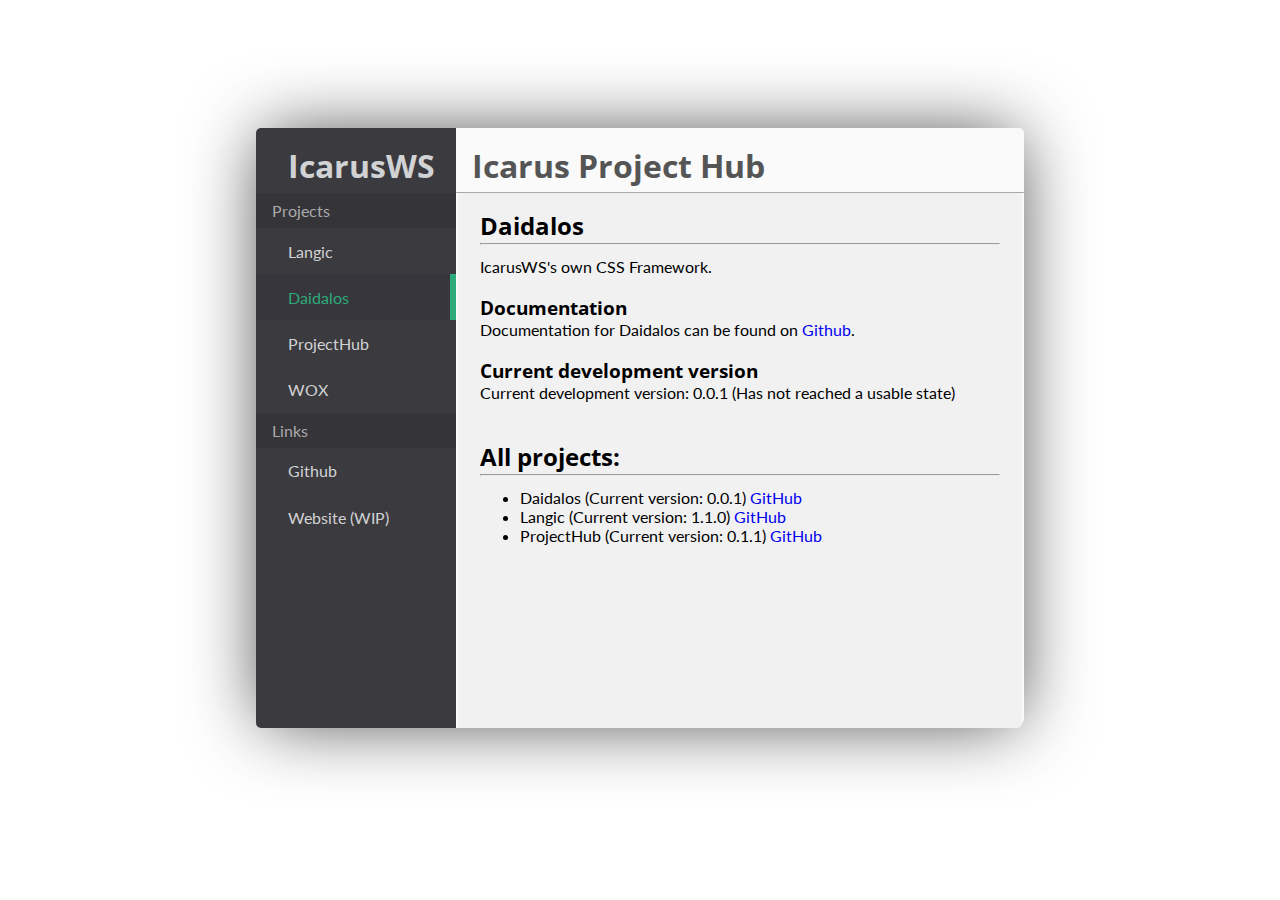
<file: index.html>
<!DOCTYPE html>
<html lang="en">

<head>
    <meta charset="UTF-8">
    <meta name="viewport" content="width=device-width, initial-scale=1.0">
    <meta http-equiv="X-UA-Compatible" content="ie=edge">
    <link rel="stylesheet" href="style.css" type="text/css">
    <title>IcarusWS Project Page</title>
</head>

<body>
    <section class="section">
        <div class="logo">
            <h1>IcarusWS</h1>
            <div class="hamburger">
                <span></span><span></span><span></span>
            </div>
        </div>

        <div class="toolbar">
            <h1>Icarus Project Hub</h1>
        </div>

        <div class="leftbar">
            <p class="leftbar-header">Projects</p>
            <a href="#" onclick="clickLangic(event)">Langic</a>
            <a href="#" onclick="clickDaidalos(event)" id="active">Daidalos</a>
            <a href="#" onclick="clickPH(event)">ProjectHub</a>
            <a href="#" onclick="clickWox(event)">WOX</a>
            <p class="leftbar-header">Links</p>
            <a target="_blank" href="http://github.com/IcarusWS">Github</a>
            <a target="_blank" href="http://icarusws.nl">Website (WIP)</a>
        </div>

        <div class="content">
            <div id="daidalos"></div>
            <div id="langic"></div>
            <div id="projecthub"></div>
            <div id="wox"></div>
        </div>
    </section>

    <script src="scripts/wox.min.js"></script>
    <script src="scripts/main.js"></script>
</body>

</html>
</file>
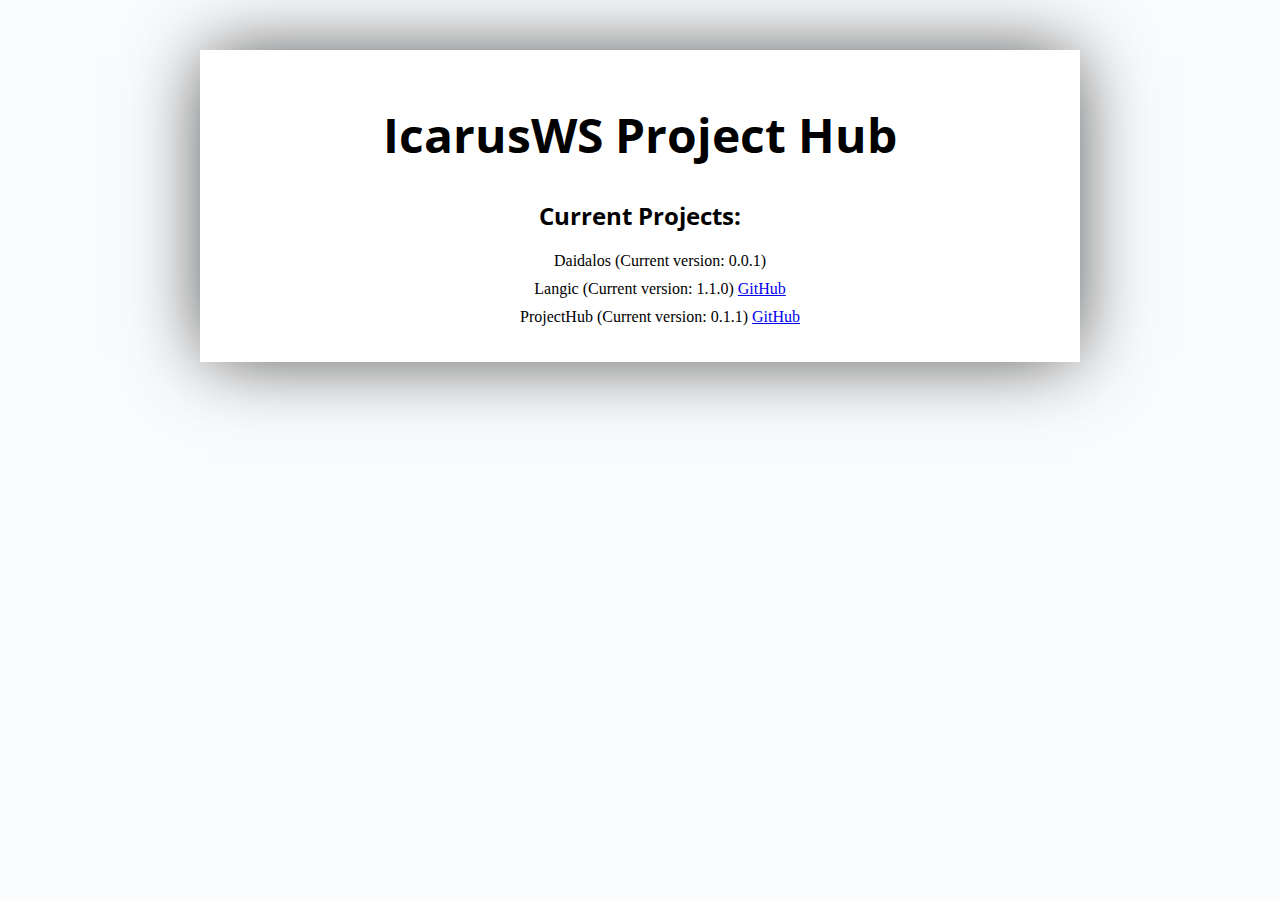
<file: OLD/index.html>
<!DOCTYPE html>
<html lang="en">
<head>
    <meta charset="UTF-8">
    <meta name="viewport" content="width=device-width, initial-scale=1.0">
    <meta http-equiv="X-UA-Compatible" content="ie=edge">
    <link rel="stylesheet" href="style.css" type="text/css">
    <title>IcarusWS Project Page</title>
</head>
<body>
    <section>
        <h1>IcarusWS Project Hub</h1>
        <h2>Current Projects:</h2>
        <ul>
            <li>
                Daidalos (Current version: 0.0.1)
            </li>
            <li>
                Langic (Current version: 1.1.0) <a href="https://github.com/IcarusWS/langic">GitHub</a>
            </li>
            <li>
                ProjectHub (Current version: 0.1.1) <a href="https://github.com/IcarusWS/IcarusWS.github.io">GitHub</a>
            </li>
        </ul>
    </section>
</body>
</html>
</file>
<file: style.css>
@import url('https://fonts.googleapis.com/css?family=Lato|Open+Sans|Laila');

* {
  margin: 0 auto;
}

html {
  scroll-behavior: smooth;
}

body {
  background: url("http://www.beautyloft.dk/wp-content/uploads/importedmedia/importedmedia.jpg");
  font-family: 'Lato', sans-serif;
}

a {
  text-decoration: none;
}

h1, h2, h3 {
  font-family: 'Open Sans', sans-serif;
}

hr {
  margin: 1px 0 12px 0;
}

#active {
  color: #2eab7a;
  border-right: 6px solid #2eab7a;
  background-color: #37363c;
}

.section {
  height: 600px;
  margin: 8em 20%;
  background-color: #fafafb;
  /* Grid setup */
  display: grid;
  grid-template-columns: 200px auto;
  grid-template-rows: 65px auto;
  /* Shadow */
  box-shadow: 0px 0px 73px -7px rgba(0,0,0,0.75);
  -moz-box-shadow: 0px 0px 73px -7px rgba(0,0,0,0.75);
  -webkit-box-shadow: 0px 0px 73px -7px rgba(0,0,0,0.75);
  border-radius: 10px;
}

.logo {
  width: 200px;
  text-align: left;
  background-color: #3b3a3f;
  color: #D1D2D4;
/*   transition: width 200ms ease-in-out; */
  border-top-left-radius: 5px;
}

.logo h1 {
  padding: 1rem 0 1rem 2rem;
}

.hamburger {
  display: none;
}

.toolbar {
  width: calc(100% - 2rem);
  padding: 1rem 1rem;
  text-align: left;
  background-color: #fafafb;
  color: #555;
  border-top-right-radius: 5px;
  border-bottom: 1px solid #aaa;
  word-break: keep-all;
}

.leftbar {
  width: 200px;
  text-align: left;
  background-color: #3b3a3f;
/*   transition: width 200ms ease-in-out; */
  border-bottom-left-radius: 5px;
}

.leftbar a {
  display: block;
  padding: .85rem 0 .85rem 2rem;
  color: #d1d2d4;
}

.leftbar-header {
  background-color: #353439;
  display: block;
  padding: .5rem 0 .5rem 1rem;
  color: #aaa;
}

.content {
  display: block;
  width: calc(100% - 3rem);
  padding: 1rem 1.4rem;
  background-color: #f1f1f2;
  overflow: auto;
  border-bottom-right-radius: 5px;
}

.content > h2 {
  font-family: 'Laila', sans-serif;
  color: #555;
}

/* Scrollbar */
html ::-webkit-scrollbar {
  width: 10px;
  border-radius: 10px;
}

html ::-webkit-scrollbar-track {
  background: #f1f1f2;
  margin: 5px;
}

html ::-webkit-scrollbar-thumb {
  background: linear-gradient(to bottom, #385963, #6c9a88);
  border-radius: 10px;
}

html ::-webkit-scrollbar-thumb:hover {
  background: #32545f;
  border-radius: 10px;
}


/* --------------------------------------------------- Media Query 01: 1200px ----------------------------------------------------- */
@media only screen and (max-width: 1200px) {
  .section {
    height: calc(100vh - 4em);
    margin: 2em 5%;
    border-radius: 10px;
  }
}

/* --------------------------------------------------- Media Query 01: 600px ----------------------------------------------------- */
@media only screen and (max-width: 600px) {
  .section {
    height: 100vh;
    margin: 0 auto;
    border-radius: 0;
  }
  
  .leftbar,
  .content,
  .toolbar,
  .logo {
    border-radius: 0;
  }
}

/* --------------------------------------------------- Media Query 02: 360px ----------------------------------------------------- */
@media only screen and (max-width: 550px) {  
  .section {
    grid-template-columns: 4rem calc(100vw - 4rem);
    grid-template-rows: 65px auto;
    border-radius: 0;
  }
  
  .logo {
    width: 4em;
  }
  
  .logo h1 {
    display: none;
  }
  
  .hamburger {
    display: inline-block;
    position: absolute;
    top: 1.25em;
    left: 1.25em;
  }

  .hamburger span {
    position: relative;
    width: 28px;
    height: 4px;
    background: white;
    display: block;
    margin-bottom: 6px;
    transition: .5s ease;
  }
  
  .leftbar {
    width: 4em;
  }
  
  .leftbar > a,
  .leftbar > p {
    display: none;
  }
  
  .content {
    width: calc(100% - 3rem);
    word-break: break-word;
  }
  
  /* Nav changes */
  .section.nav-open {
    grid-template-columns: 200px calc(100vw - 4rem);
    overflow: hidden;
  }
  
  .section.nav-open > .logo {
    width: 200px;
  }
  
  .section.nav-open > .leftbar {
    width: 200px;
  }
}
</file>
<file: OLD/style.css>
@import url('https://fonts.googleapis.com/css?family=Open+Sans');

h1 {
    font-family: 'Open Sans', sans-serif;
    font-size: 3em;
}

h2 {
    font-family: 'Open Sans', sans-serif;
}

body {
    text-align: center;
    background-color: #fafbfc;
    margin: 0 auto;
}

section {
    margin-right: 200px;
    margin-left: 200px;
    margin-top: 50px;
    padding: 20px;
    background-color: #ffffff;
    height: 100%;
    -webkit-box-shadow: 0px 0px 73px -7px rgba(0,0,0,0.75);
    -moz-box-shadow: 0px 0px 73px -7px rgba(0,0,0,0.75);
    box-shadow: 0px 0px 73px -7px rgba(0,0,0,0.75);

}

section ul {
    list-style: none;
}

section ul li {
    margin: 10px;
}
</file>
